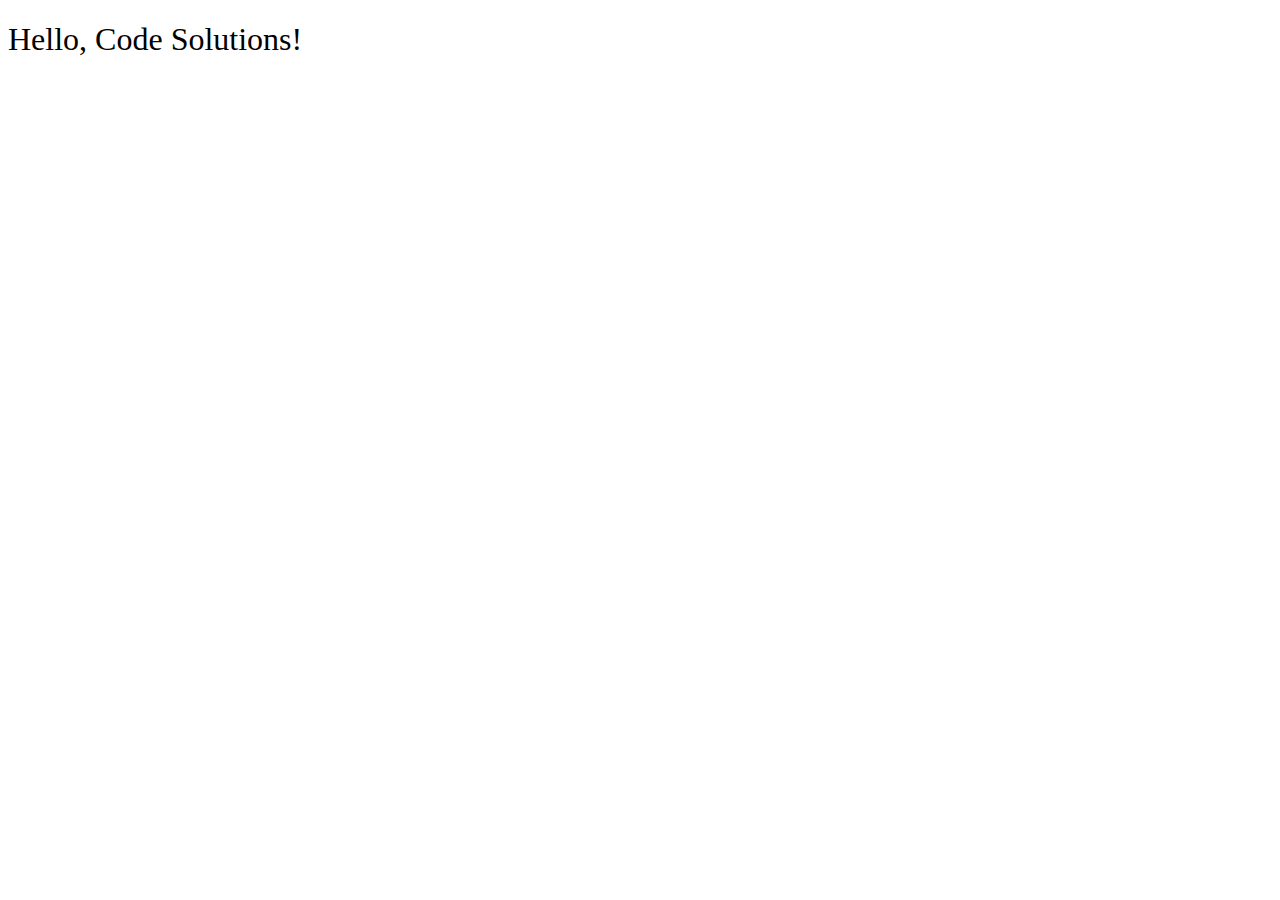
<file: __sample__/index.html>
<!DOCTYPE html>
<html>
<head>
  <title>sample code</title>
  <link rel="stylesheet" href="styles.css">
</head>
<body>
  <h1>Hello, Code Solutions!</h1>
  <script src="main.js"></script>
</body>
</html>
</file>
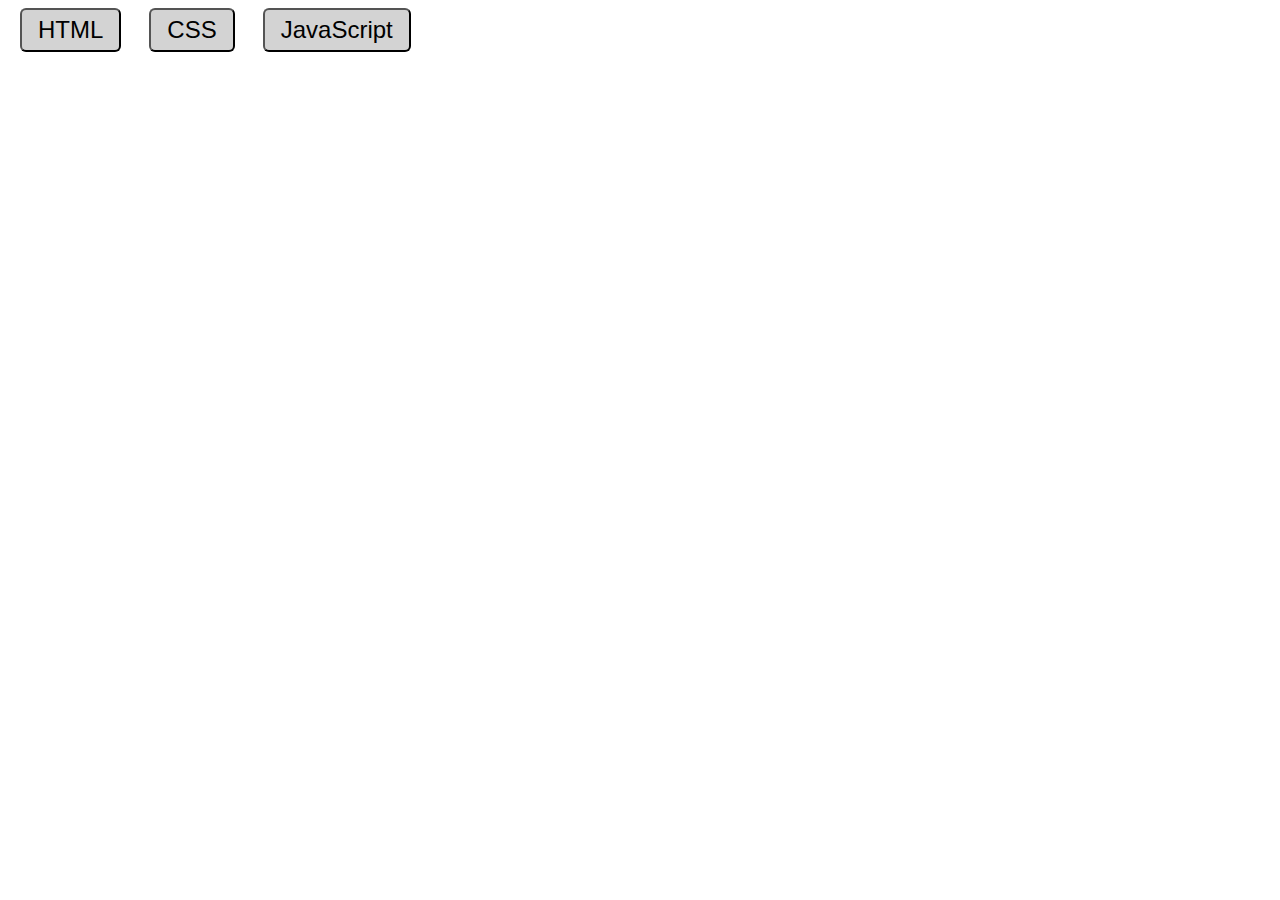
<file: css-box-model/index.html>
<!DOCTYPE html>
<html lang="en">
  <head>
    <meta charset="UTF-8" />
    <meta name="viewport" content="width=device-width, initial-scale=1.0" />
    <meta http-equiv="X-UA-Compatible" content="ie=edge" />
    <title>CSS Box Model</title>
    <link rel="stylesheet" href="styles.css" />
  </head>
  <body>
    <button class="language">HTML</button>
    <button class="language">CSS</button>
    <button class="language">JavaScript</button>
  </body>
</html>
</file>
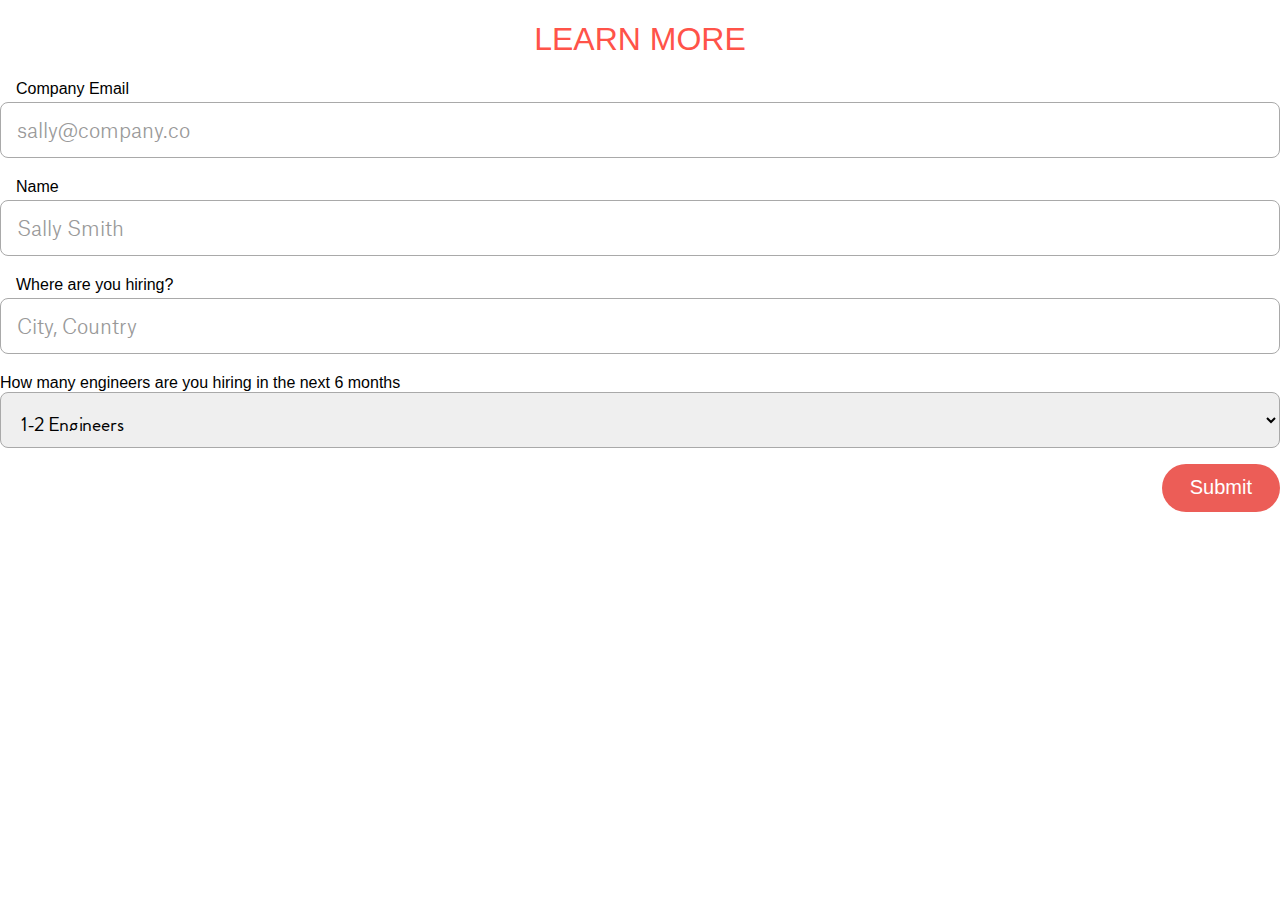
<file: css-brochure-form/index.html>
<!DOCTYPE html>
<html lang="en">
  <head>
    <meta charset="UTF-8" />
    <meta name="viewport" content="width=device-width, initial-scale=1.0" />
    <meta http-equiv="X-UA-Compatible" content="ie=edge" />
    <title>CSS Challenge - Brochure Form</title>
    <link rel="stylesheet" href="fonts.css" />
    <link rel="stylesheet" href="reset.css" />
    <link rel="stylesheet" href="styles.css" />
  </head>

  <body>
    <div class="form-container">
      <h1>LEARN MORE</h1>
      <form>
        <fieldset>
          <div class="form-group">
            <label for="company-email">Company Email</label>
            <input
              id="company-email"
              class="form-control"
              required
              type="email"
              name="email"
              placeholder="sally@company.co" />
          </div>
          <div class="form-group">
            <label for="name">Name</label>
            <input
              id="name"
              class="form-control"
              required
              type="text"
              name="name"
              placeholder="Sally Smith" />
          </div>
          <div class="form-group">
            <label for="location">Where are you hiring?</label>
            <input
              id="location"
              class="form-control"
              required
              type="text"
              name="location"
              placeholder="City, Country" />
          </div>
          <div class="form-groups">
            <label for="numberE"
              >How many engineers are you hiring in the next 6 months</label
            >
            <select id="numberE" class="form-control" name="numberE">
              <option value="1-2">1-2 Engineers</option>
            </select>
          </div>
        </fieldset>
        <div class="form-actions">
          <button type="submit">Submit</button>
        </div>
      </form>
    </div>
  </body>
</html>
</file>
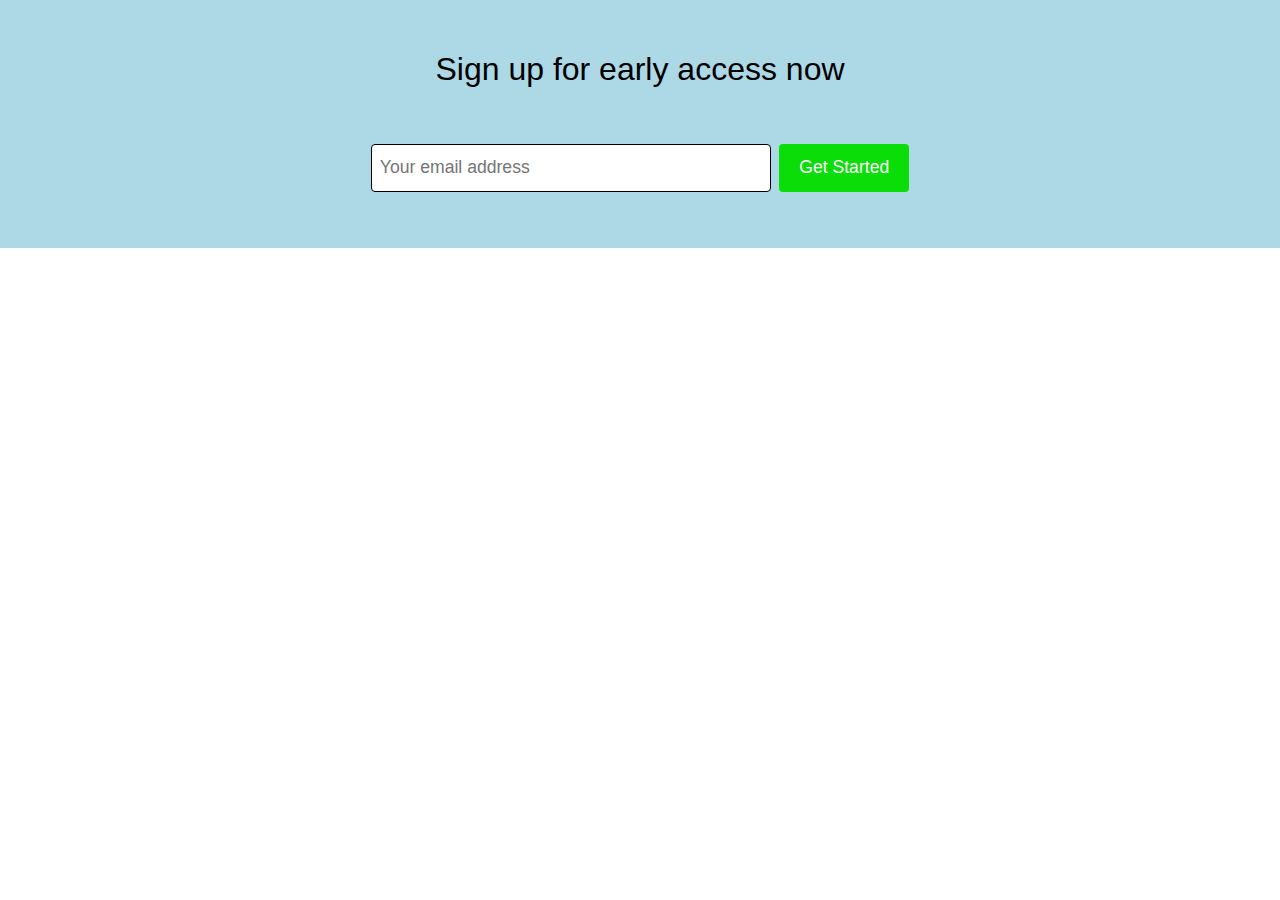
<file: css-fonts-and-colors/index.html>
<!DOCTYPE html>
<html lang="en">
  <head>
    <meta charset="UTF-8" />
    <meta name="viewport" content="width=device-width, initial-scale=1.0" />
    <meta http-equiv="X-UA-Compatible" content="ie=edge" />
    <title>CSS Colors and Fonts</title>
    <link rel="stylesheet" href="styles.css" />
    <link rel="preconnect" href="https://fonts.googleapis.com" />
    <link rel="preconnect" href="https://fonts.googleapis.com" />
  </head>
  <body>
    <section>
      <h2>Sign up for early access now</h2>
      <form>
        <input
          required
          name="email"
          type="email"
          placeholder="Your email address" />
        <button type="submit">Get Started</button>
      </form>
    </section>
  </body>
</html>
</file>
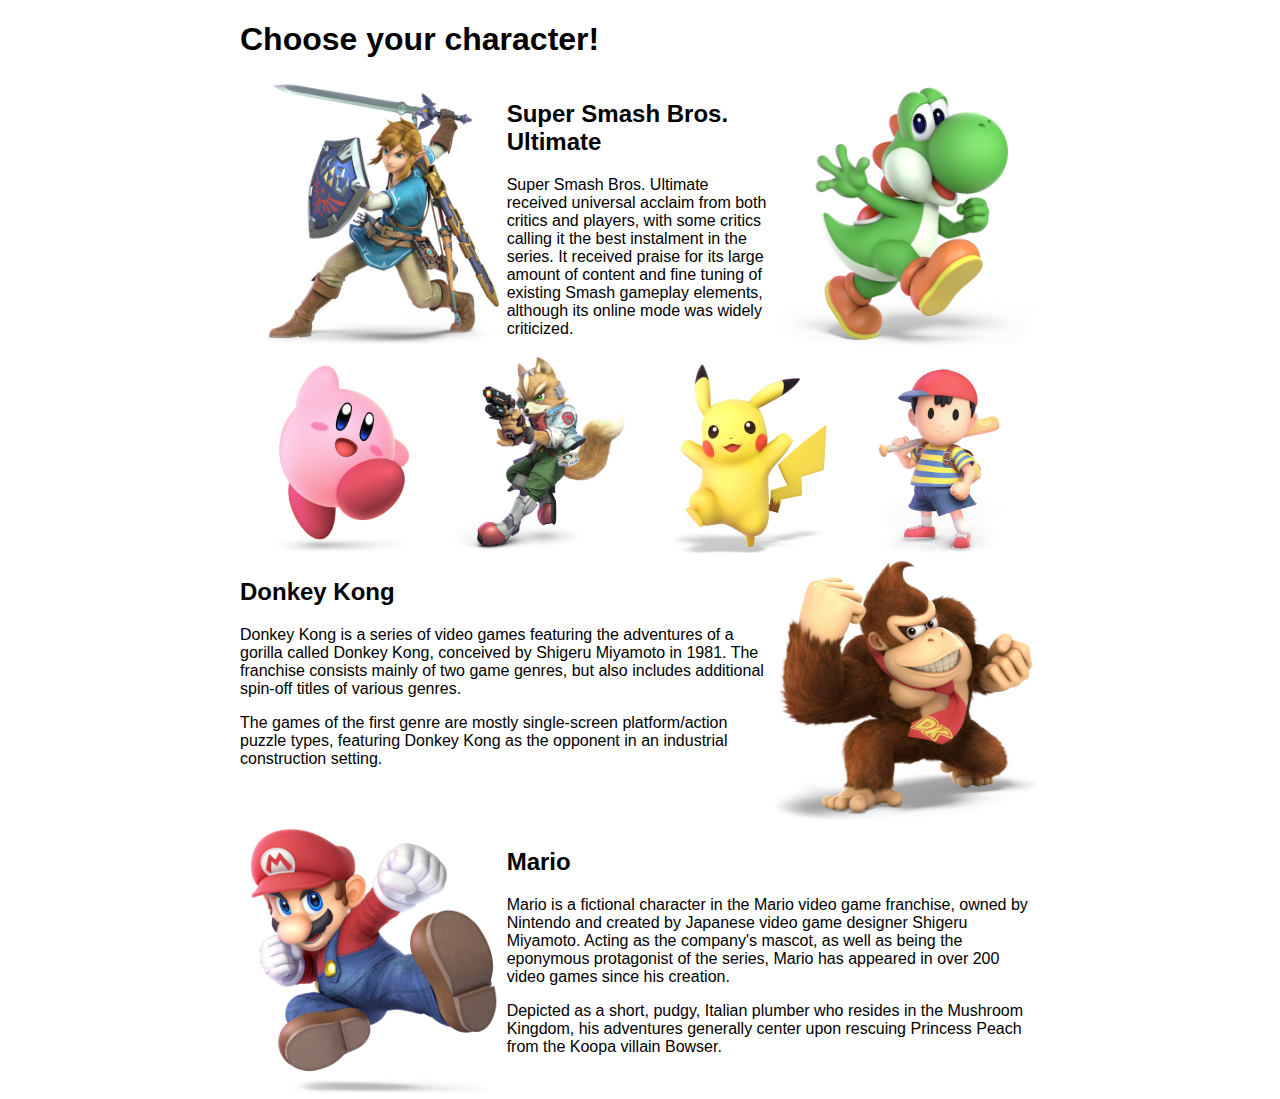
<file: css-layout-classes/index.html>
<!DOCTYPE html>
<html lang="en">
  <head>
    <meta charset="UTF-8" />
    <meta name="viewport" content="width=device-width, initial-scale=1.0" />
    <title>CSS Layout Classes</title>
    <link rel="stylesheet" href="styles.css" />
  </head>
  <body>
    <div class="container">
      <div class="row">
        <div class="colum-full">
          <h1>Choose your character!</h1>
        </div>
      </div>
      <div class="row">
        <div class="column-one-third">
          <img class="character" src="images/link.png" alt="Link" />
        </div>
        <div class="column-one-third">
          <h2>Super Smash Bros. Ultimate</h2>
          <p>
            Super Smash Bros. Ultimate received universal acclaim from both
            critics and players, with some critics calling it the best
            instalment in the series. It received praise for its large amount of
            content and fine tuning of existing Smash gameplay elements,
            although its online mode was widely criticized.
          </p>
        </div>
        <div class="column-one-third">
          <img class="character" src="images/yoshi.png" alt="Yoshi" />
        </div>
      </div>
      <div class="row">
        <div class="c-one-fourth">
          <img class="character" src="images/kirby.png" alt="Kirby" />
        </div>
        <div class="c-one-fourth">
          <img class="character" src="images/fox.png" alt="Fox" />
        </div>
        <div class="c-one-fourth">
          <img class="character" src="images/pikachu.png" alt="Pikachu" />
        </div>
        <div class="c-one-fourth">
          <img class="character" src="images/ness.png" alt="Ness" />
        </div>
      </div>
      <div class="row">
        <div class="c-two-thirds">
          <h2>Donkey Kong</h2>
          <p>
            Donkey Kong is a series of video games featuring the adventures of a
            gorilla called Donkey Kong, conceived by Shigeru Miyamoto in 1981.
            The franchise consists mainly of two game genres, but also includes
            additional spin-off titles of various genres.
          </p>
          <p>
            The games of the first genre are mostly single-screen
            platform/action puzzle types, featuring Donkey Kong as the opponent
            in an industrial construction setting.
          </p>
        </div>
        <div class="column-one-third">
          <img class="character" src="images/dk.png" />
        </div>
      </div>
      <div class="row">
        <div class="column-one-third">
          <img class="character" src="images/mario.png" />
        </div>
        <div class="c-two-thirds">
          <h2>Mario</h2>
          <p>
            Mario is a fictional character in the Mario video game franchise,
            owned by Nintendo and created by Japanese video game designer
            Shigeru Miyamoto. Acting as the company's mascot, as well as being
            the eponymous protagonist of the series, Mario has appeared in over
            200 video games since his creation.
          </p>
          <p>
            Depicted as a short, pudgy, Italian plumber who resides in the
            Mushroom Kingdom, his adventures generally center upon rescuing
            Princess Peach from the Koopa villain Bowser.
          </p>
        </div>
      </div>
    </div>
  </body>
</html>
</file>
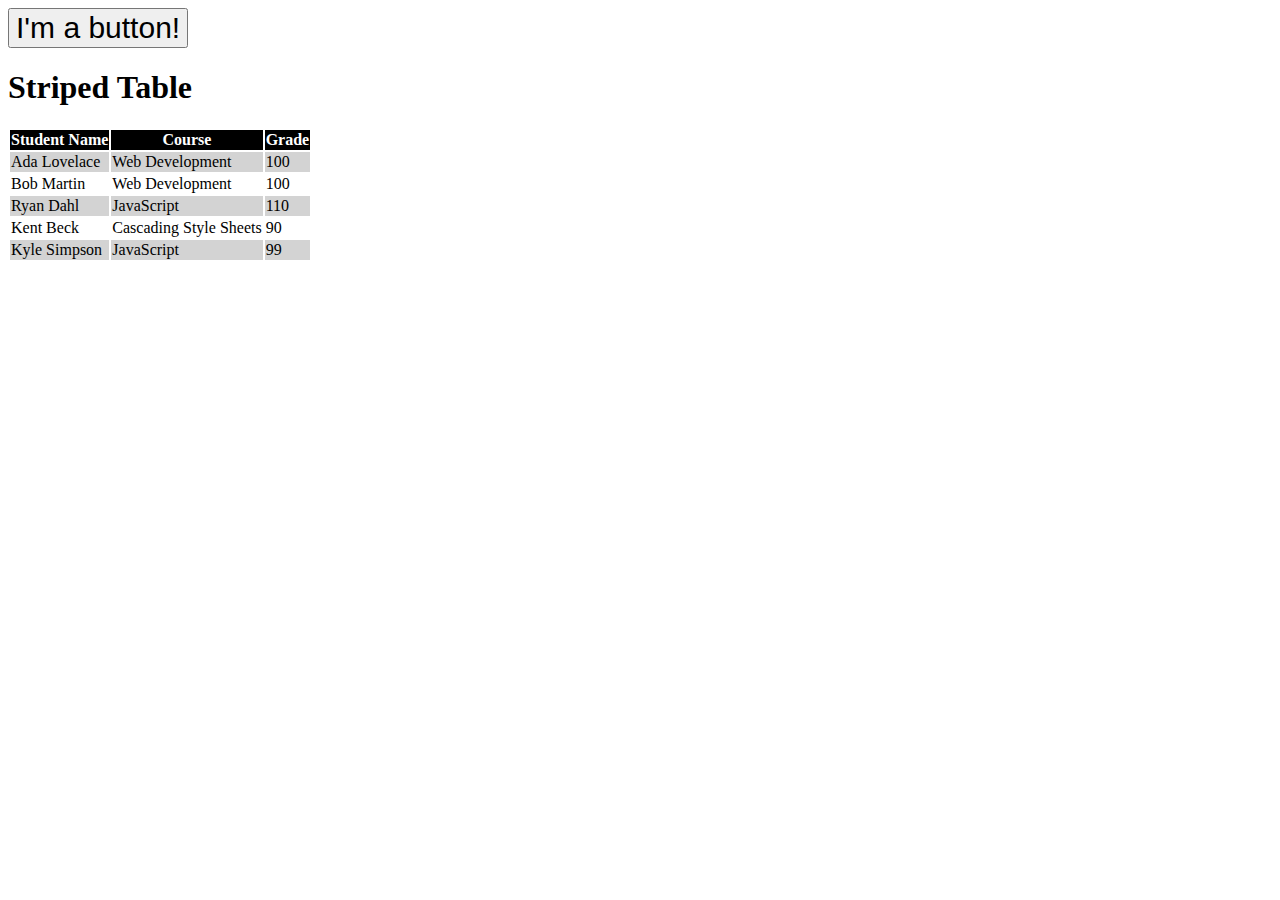
<file: css-pseudo-classes/index.html>
<!DOCTYPE html>
<html lang="en">
  <head>
    <title>Pseudo Classes</title>
    <link rel="stylesheet" href="styles.css" />
  </head>
  <body>
    <form action="index.html" method="post">
      <button type="button">I'm a button!</button>
    </form>
    <h1>Striped Table</h1>
    <table>
      <thead>
        <tr>
          <th>Student Name</th>
          <th>Course</th>
          <th>Grade</th>
        </tr>
      </thead>
      <tbody>
        <tr>
          <td>Ada Lovelace</td>
          <td>Web Development</td>
          <td>100</td>
        </tr>
        <tr>
          <td>Bob Martin</td>
          <td>Web Development</td>
          <td>100</td>
        </tr>
        <tr>
          <td>Ryan Dahl</td>
          <td>JavaScript</td>
          <td>110</td>
        </tr>
        <tr>
          <td>Kent Beck</td>
          <td>Cascading Style Sheets</td>
          <td>90</td>
        </tr>
        <tr>
          <td>Kyle Simpson</td>
          <td>JavaScript</td>
          <td>99</td>
        </tr>
      </tbody>
    </table>
  </body>
</html>
</file>
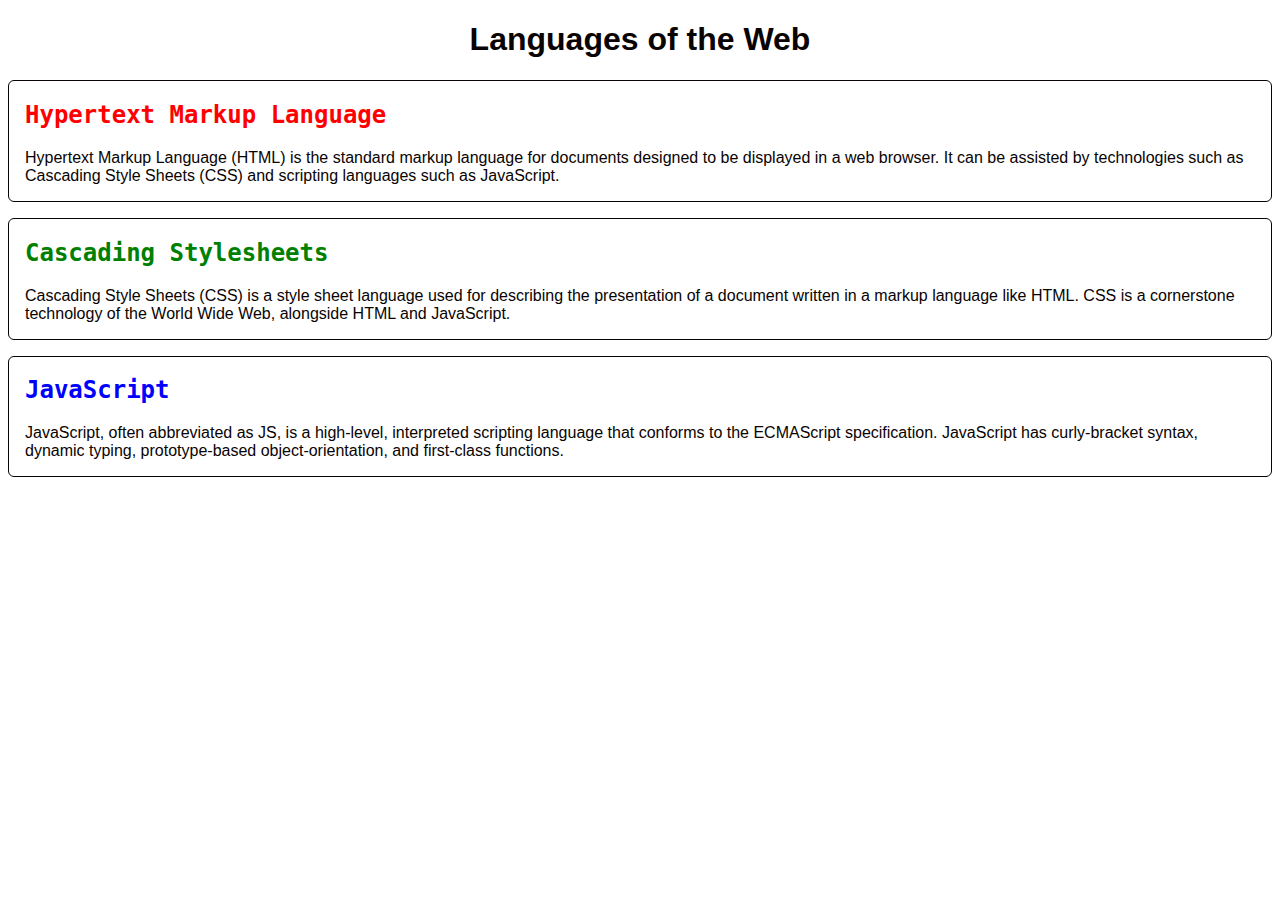
<file: css-syntax/index.html>
<!DOCTYPE html>
<html lang="en">
  <head>
    <meta charset="UTF-8" />
    <meta name="viewport" content="width=device-width, initial-scale=1.0" />
    <meta http-equiv="X-UA-Compatible" content="ie=edge" />
    <title>CSS Syntax</title>
    <link rel="stylesheet" href="styles.css" />
  </head>
  <body>
    <h1>Languages of the Web</h1>
    <article>
      <h2 id="html" class="title">Hypertext Markup Language</h2>
      <p>
        Hypertext Markup Language (HTML) is the standard markup language for
        documents designed to be displayed in a web browser. It can be assisted
        by technologies such as Cascading Style Sheets (CSS) and scripting
        languages such as JavaScript.
      </p>
    </article>
    <article>
      <h2 id="css" class="title">Cascading Stylesheets</h2>
      <p>
        Cascading Style Sheets (CSS) is a style sheet language used for
        describing the presentation of a document written in a markup language
        like HTML. CSS is a cornerstone technology of the World Wide Web,
        alongside HTML and JavaScript.
      </p>
    </article>
    <article>
      <h2 id="js" class="title">JavaScript</h2>
      <p>
        JavaScript, often abbreviated as JS, is a high-level, interpreted
        scripting language that conforms to the ECMAScript specification.
        JavaScript has curly-bracket syntax, dynamic typing, prototype-based
        object-orientation, and first-class functions.
      </p>
    </article>
  </body>
</html>
</file>
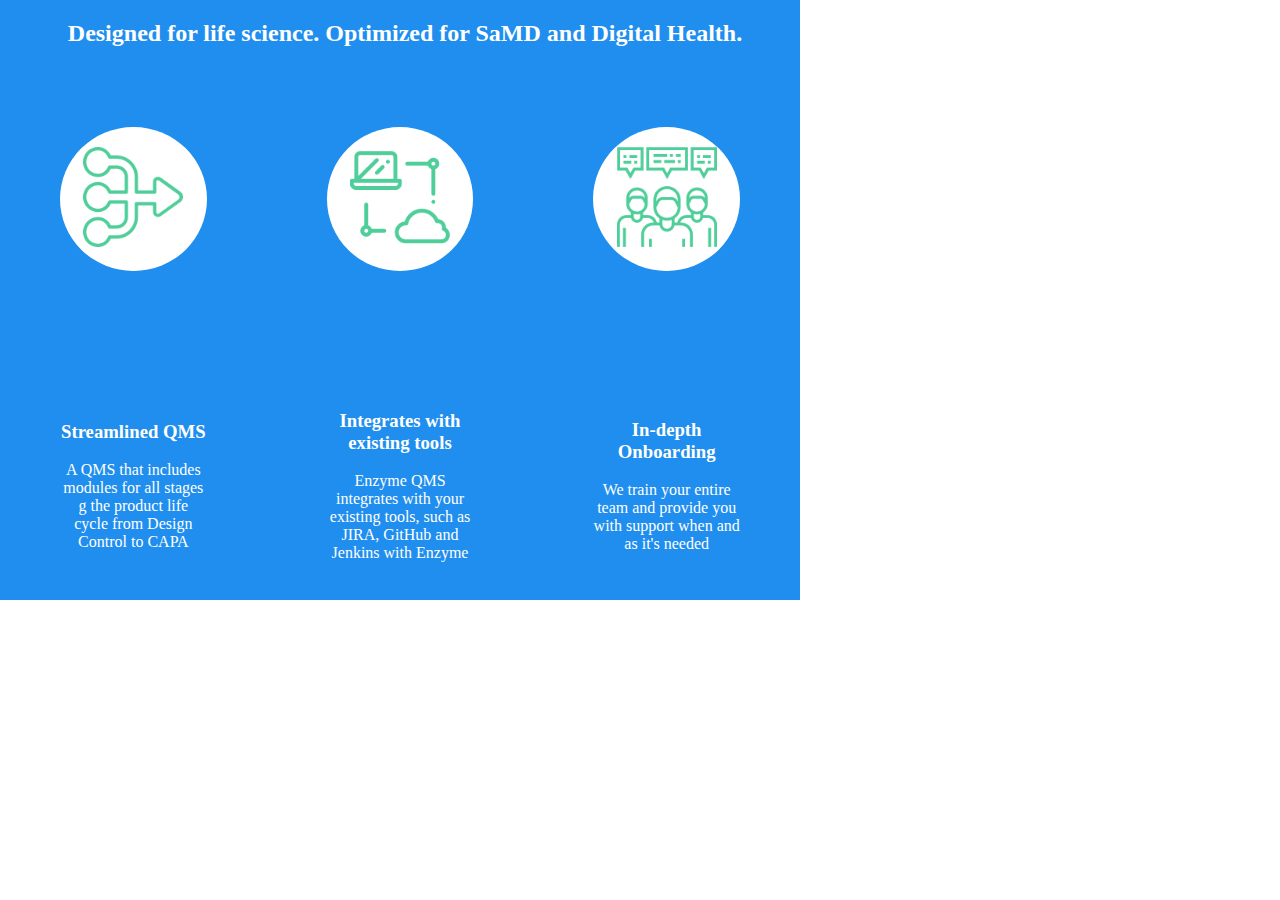
<file: css-three-column-layout/index.html>
<!DOCTYPE html>
<html lang="en">
  <head>
    <meta charset="UTF-8" />
    <meta name="viewport" content="width=device-width, initial-scale=1.0" />
    <meta http-equiv="X-UA-Compatible" content="ie=edge" />
    <title>CSS Challenge - Three Column Layout</title>
    <link rel="stylesheet" href="fonts.css" />
    <link rel="stylesheet" href="reset.css" />
    <link rel="stylesheet" href="styles.css" />
  </head>
  <body>
    <div class="container">
      <div class="row">
        <div class="c-full">
          <h2>
            Designed for life science. Optimized for SaMD and Digital Health.
          </h2>
        </div>
      </div>
      <div class="row">
        <div class="c-third">
          <div class="img">
            <img class="png" src="images/merge.png" alt="Merge" />
          </div>
        </div>
        <div class="c-third">
          <div class="img">
            <img class="png" src="images/cloud-computing.png" alt="Cloud" />
          </div>
        </div>
        <div class="c-third">
          <div class="img">
            <img class="png" src="images/discussion.png" alt="Disc" />
          </div>
        </div>
      </div>
      <div class="row">
        <div class="c-third">
          <h3>Streamlined QMS</h3>
          <p>
            A QMS that includes modules for all stages g the product life cycle
            from Design Control to CAPA
          </p>
        </div>
        <div class="c-third">
          <h3>Integrates with existing tools</h3>
          <p>
            Enzyme QMS integrates with your existing tools, such as JIRA, GitHub
            and Jenkins with Enzyme
          </p>
        </div>
        <div class="c-third">
          <h3>In-depth Onboarding</h3>
          <p>
            We train your entire team and provide you with support when and as
            it's needed
          </p>
        </div>
      </div>
    </div>
  </body>
</html>
</file>
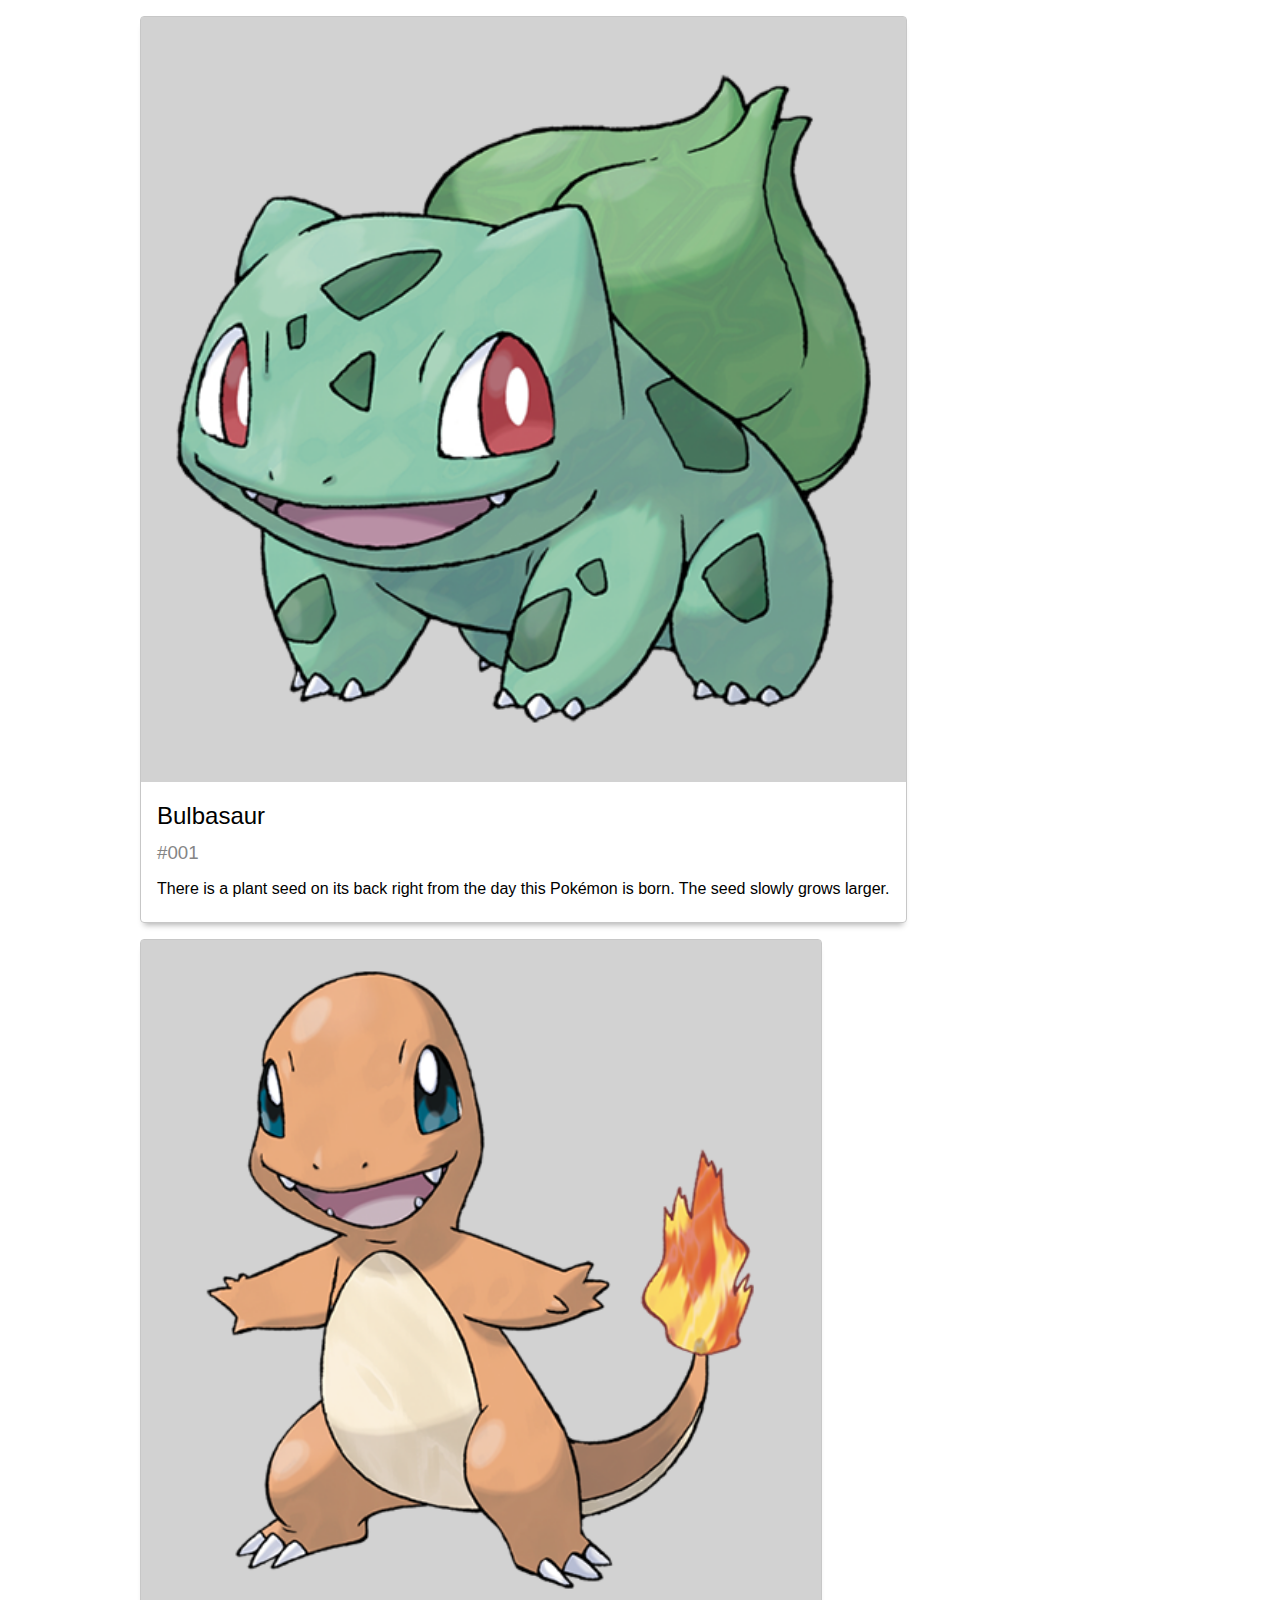
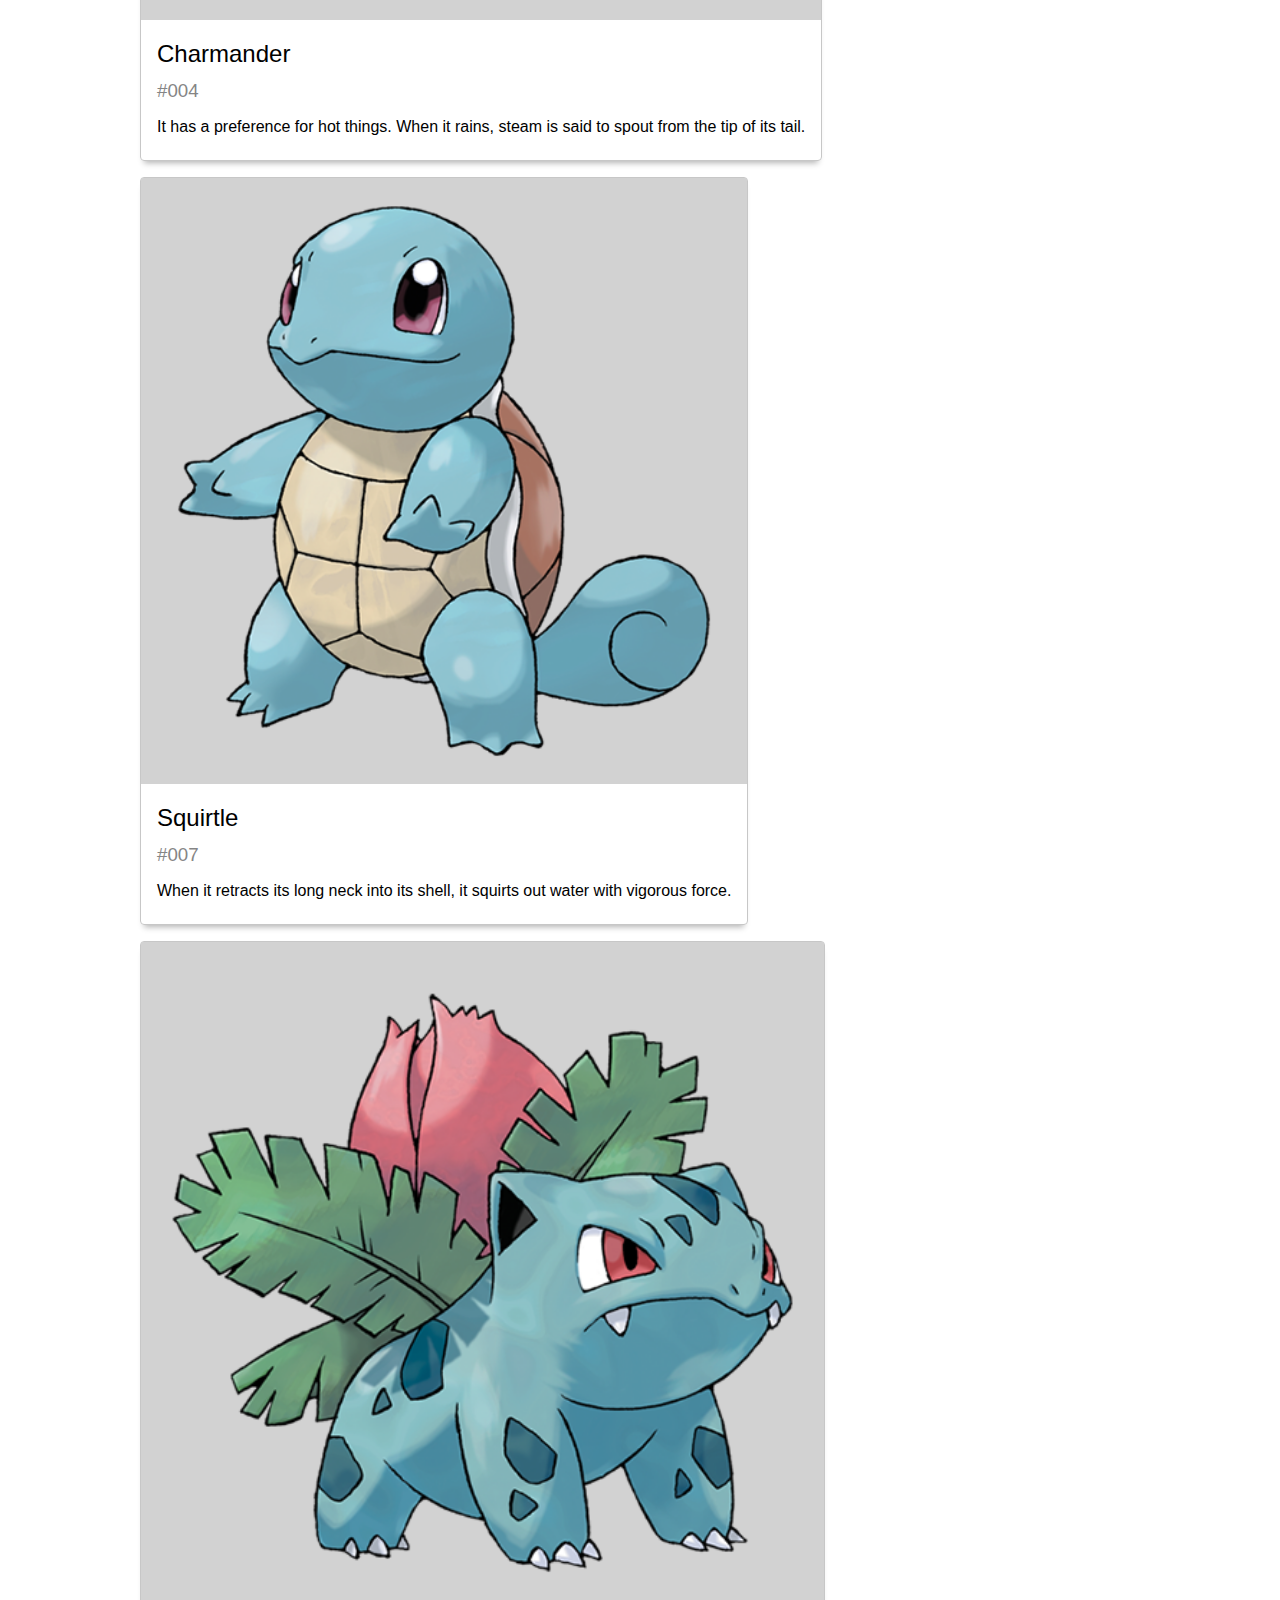
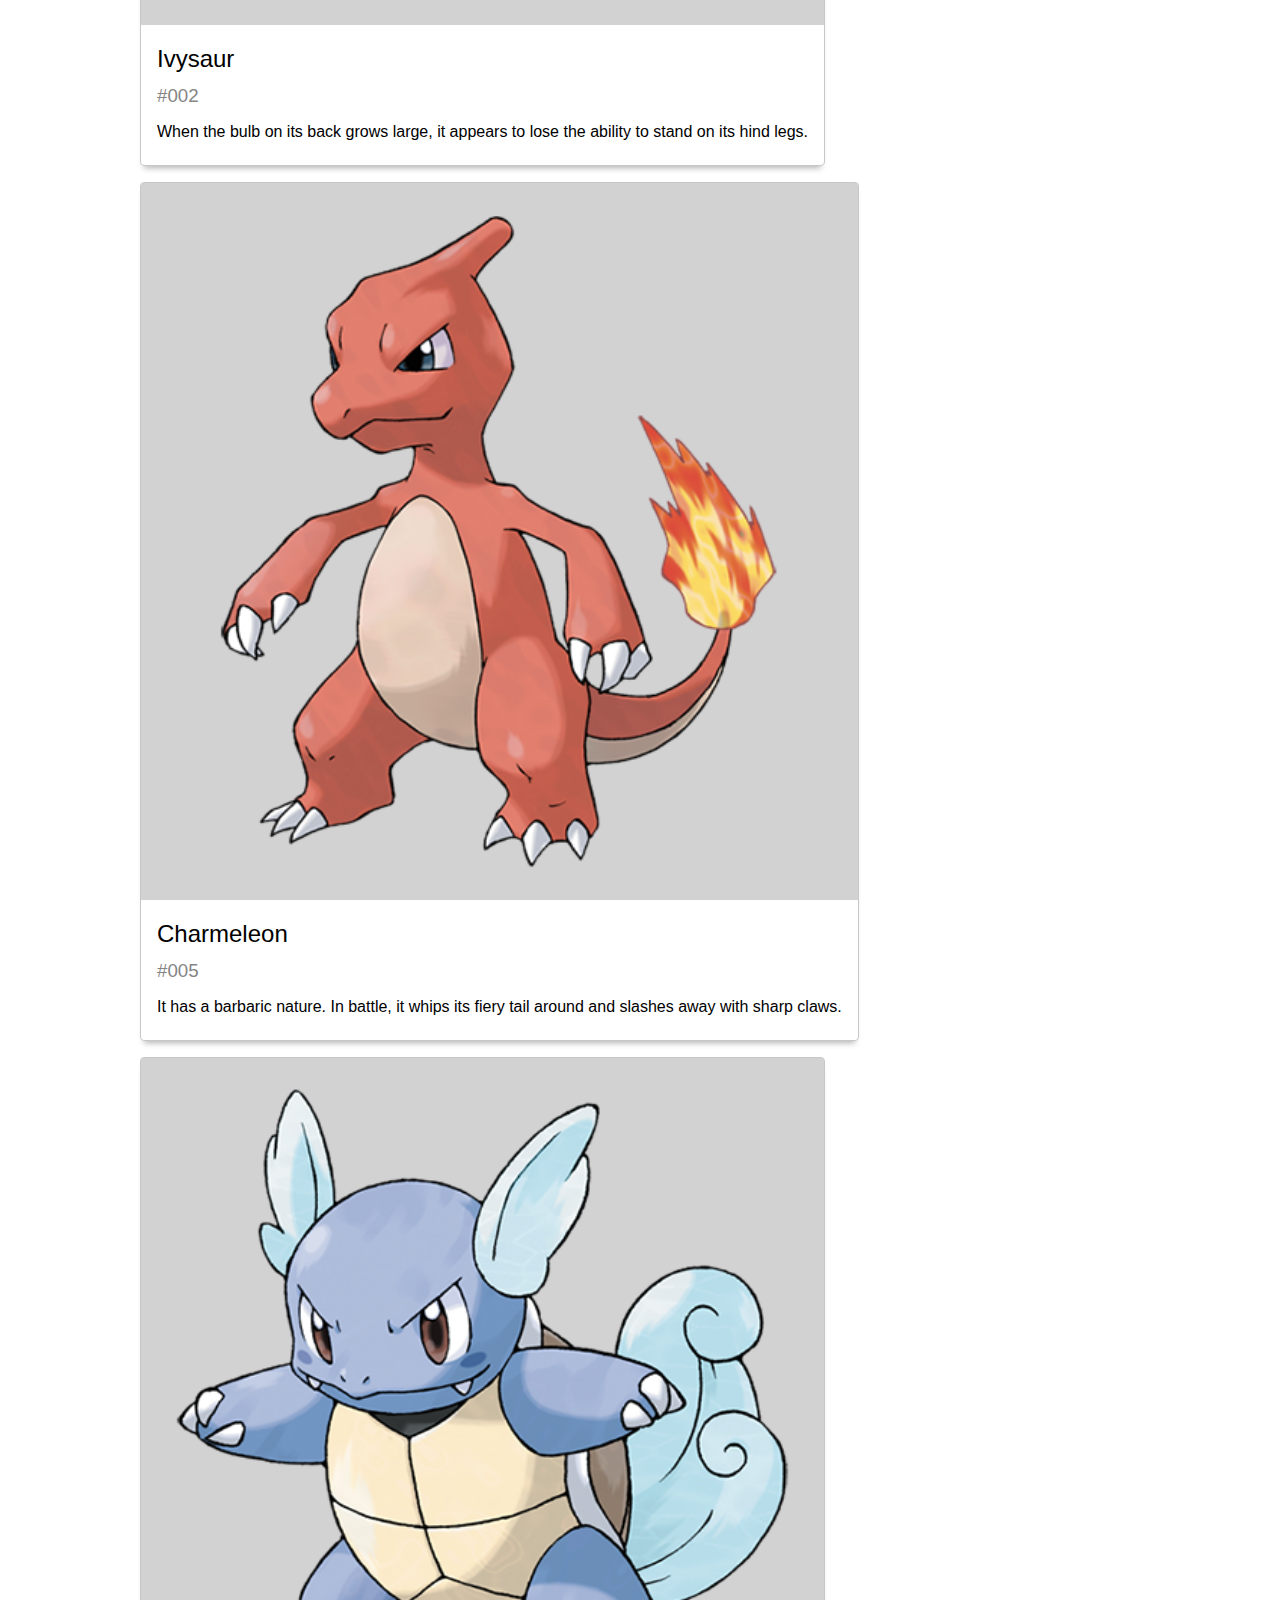
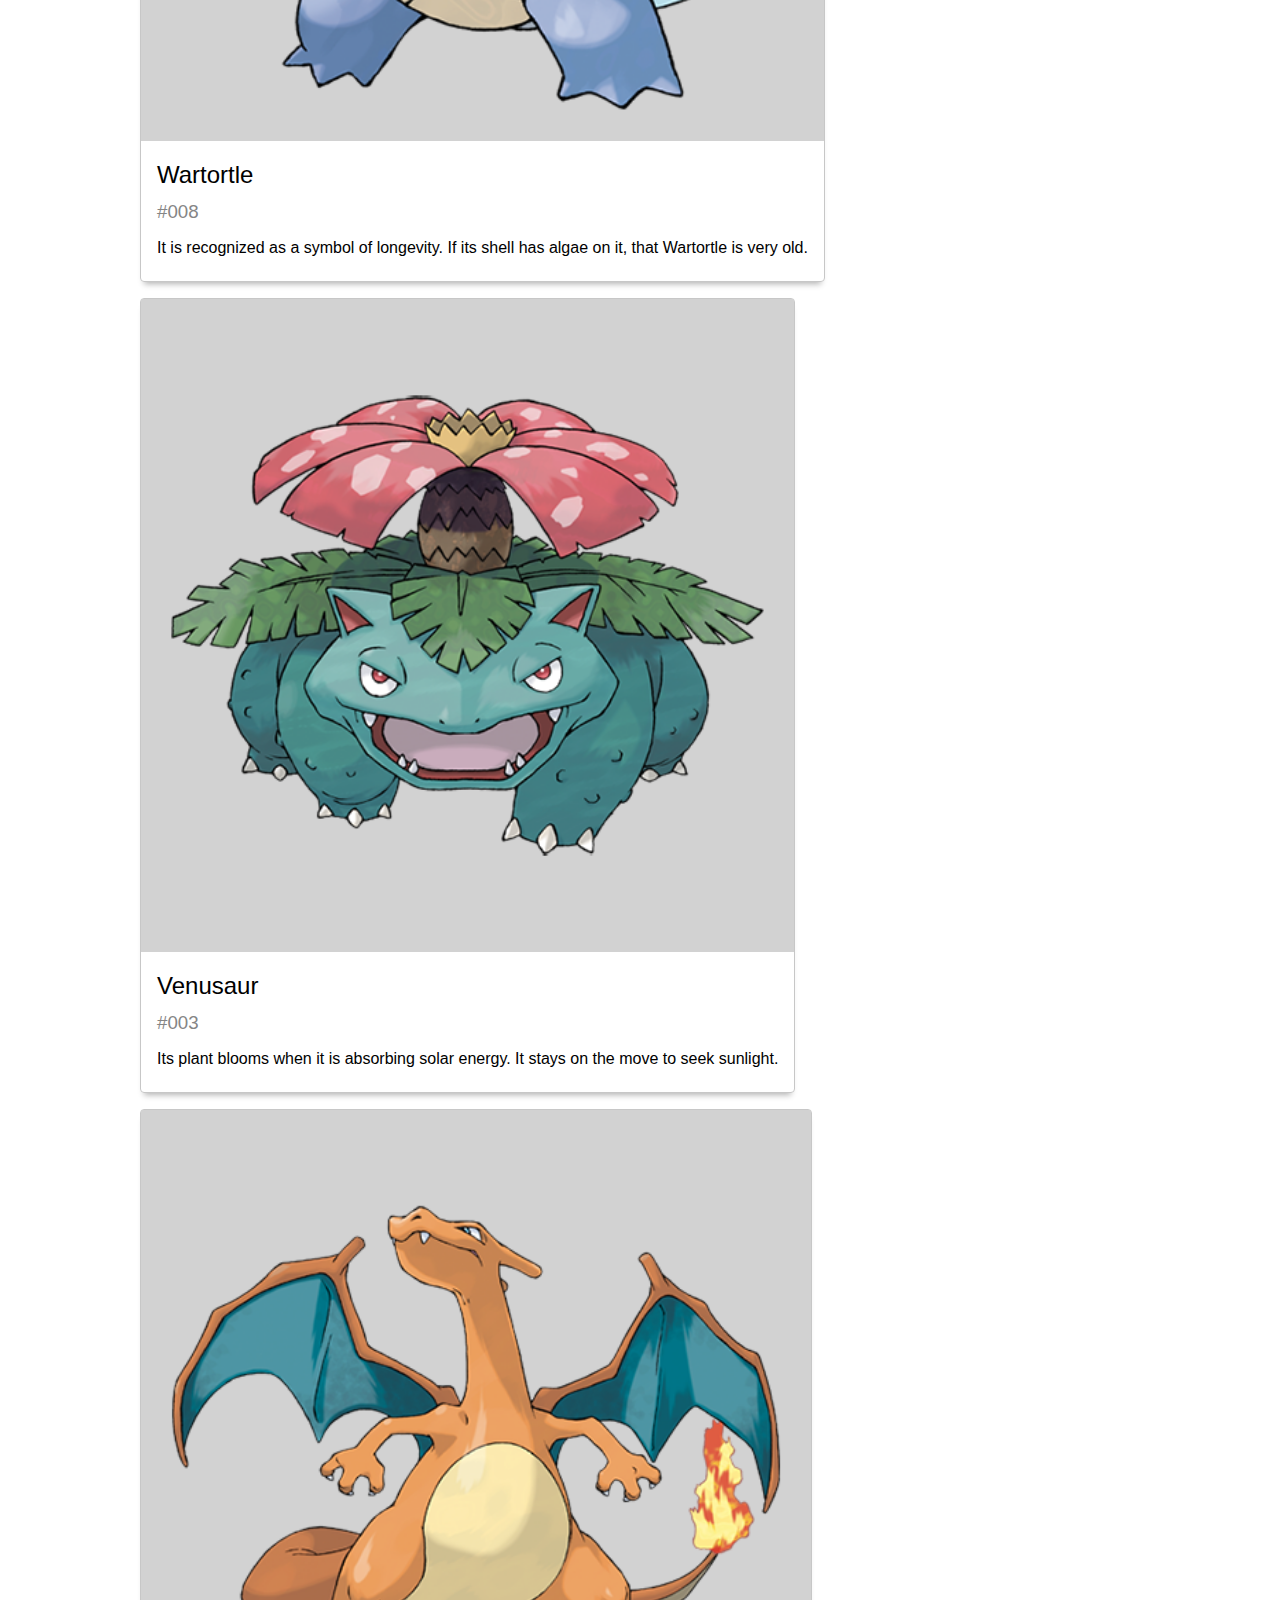
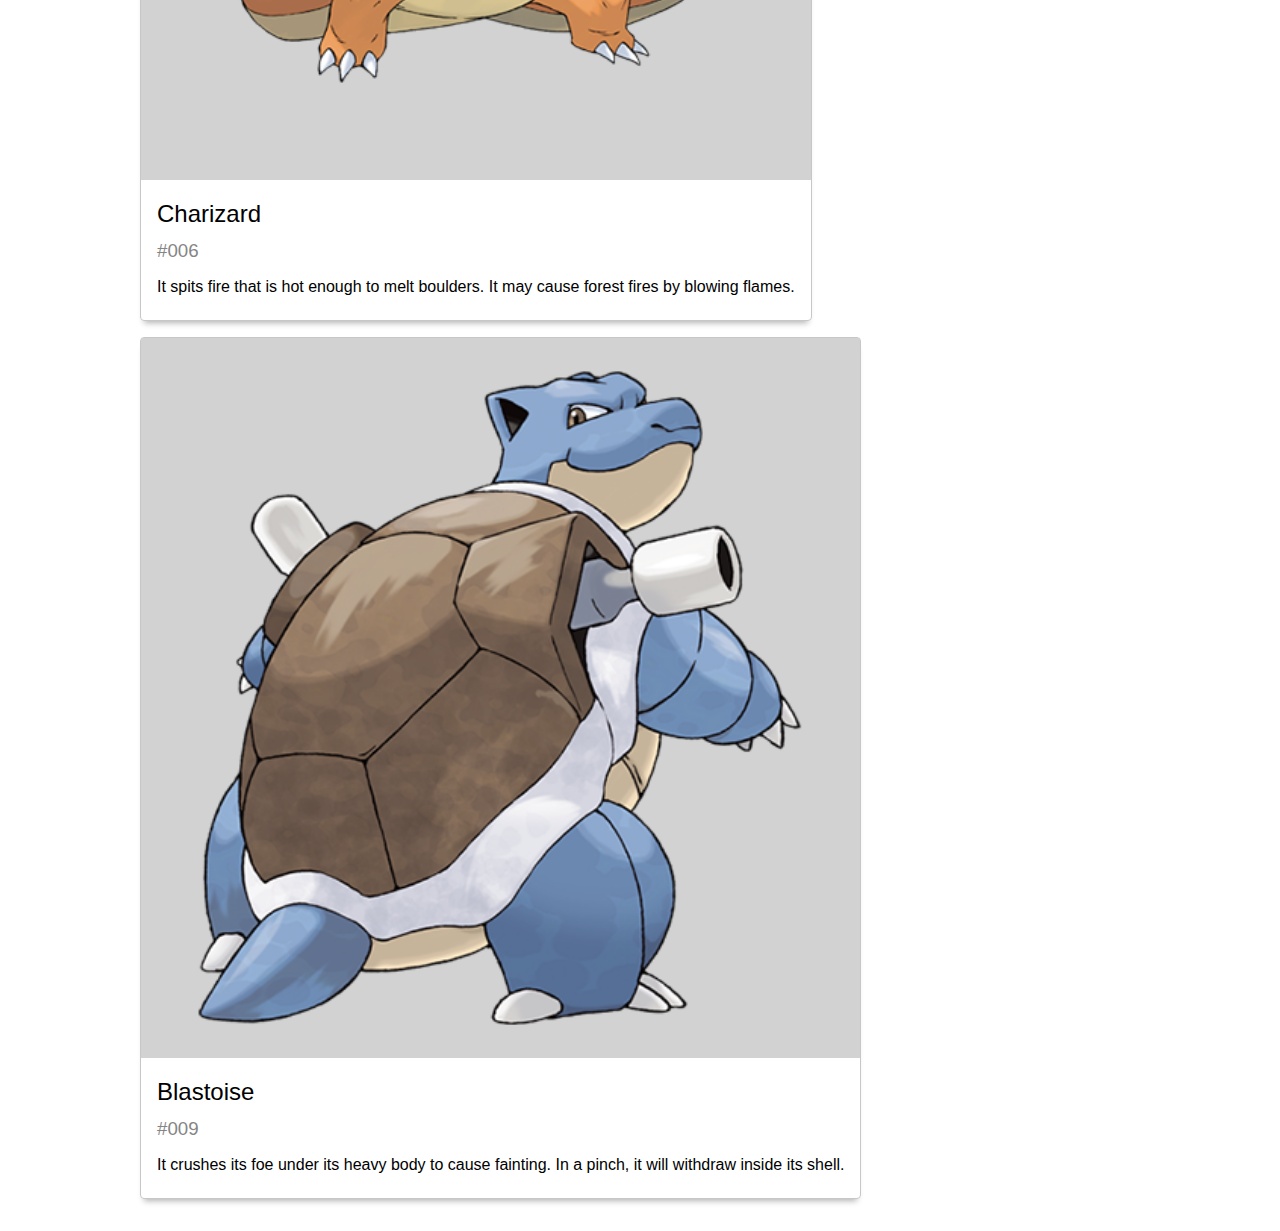
<file: dom-creation/index.html>
<!DOCTYPE html>
<html lang="en">
  <head>
    <meta charset="UTF-8" />
    <meta name="viewport" content="width=device-width, initial-scale=1.0" />
    <title>DOM Creation</title>
    <link rel="stylesheet" href="styles.css" />
  </head>
  <body>
    <div class="container">
      <div class="row"></div>
    </div>
    <script src="main.js"></script>
  </body>
</html>
</file>
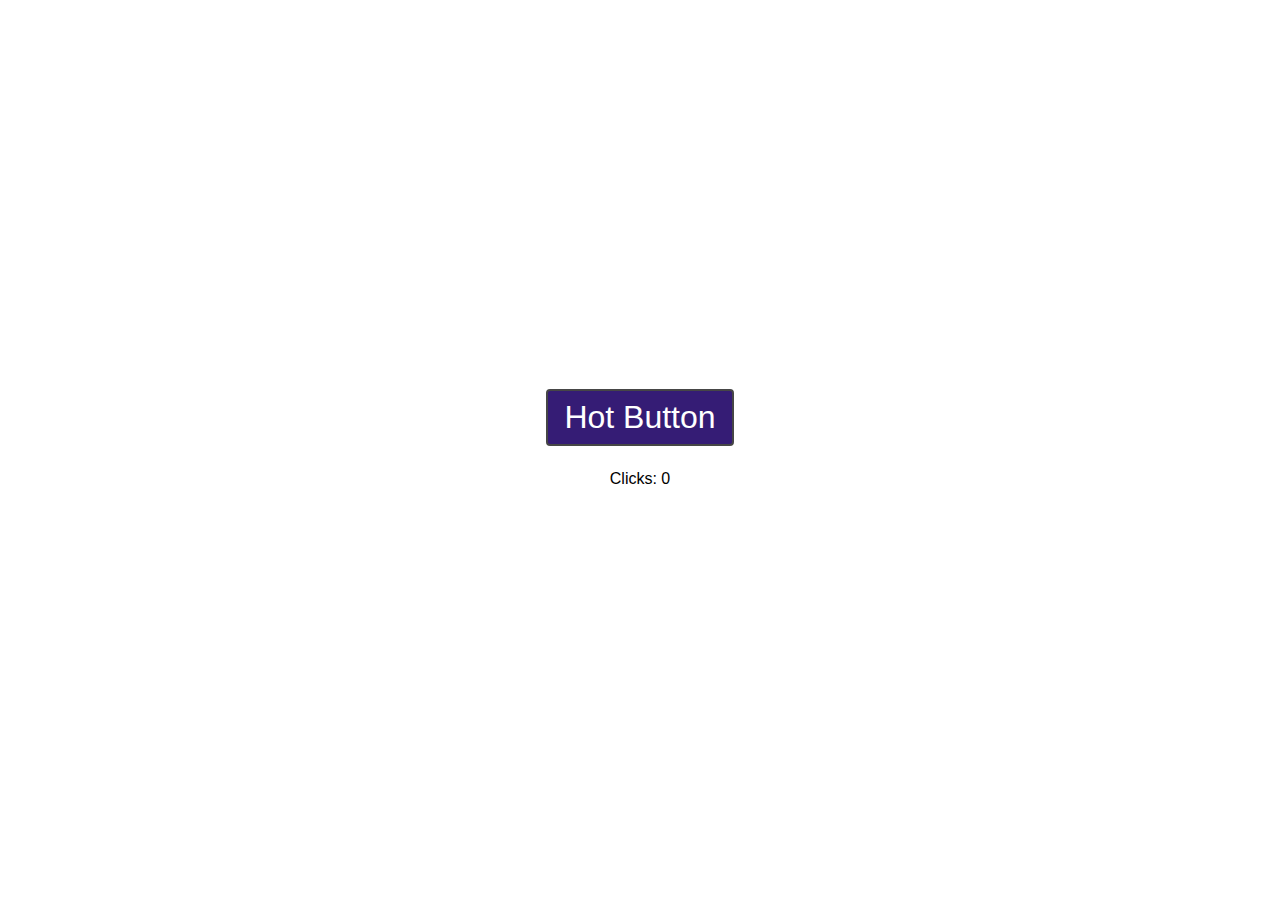
<file: dom-manipulation/index.html>
<!DOCTYPE html>
<html lang="en">
  <head>
    <meta charset="UTF-8" />
    <meta name="viewport" content="width=device-width, initial-scale=1.0" />
    <title>DOM Manipulation</title>
    <link rel="stylesheet" href="styles.css" />
  </head>
  <body>
    <main>
      <button class="hot-button cold">Hot Button</button>
      <p class="click-count">Clicks: 0</p>
    </main>
    <script src="main.js"></script>
  </body>
</html>
</file>
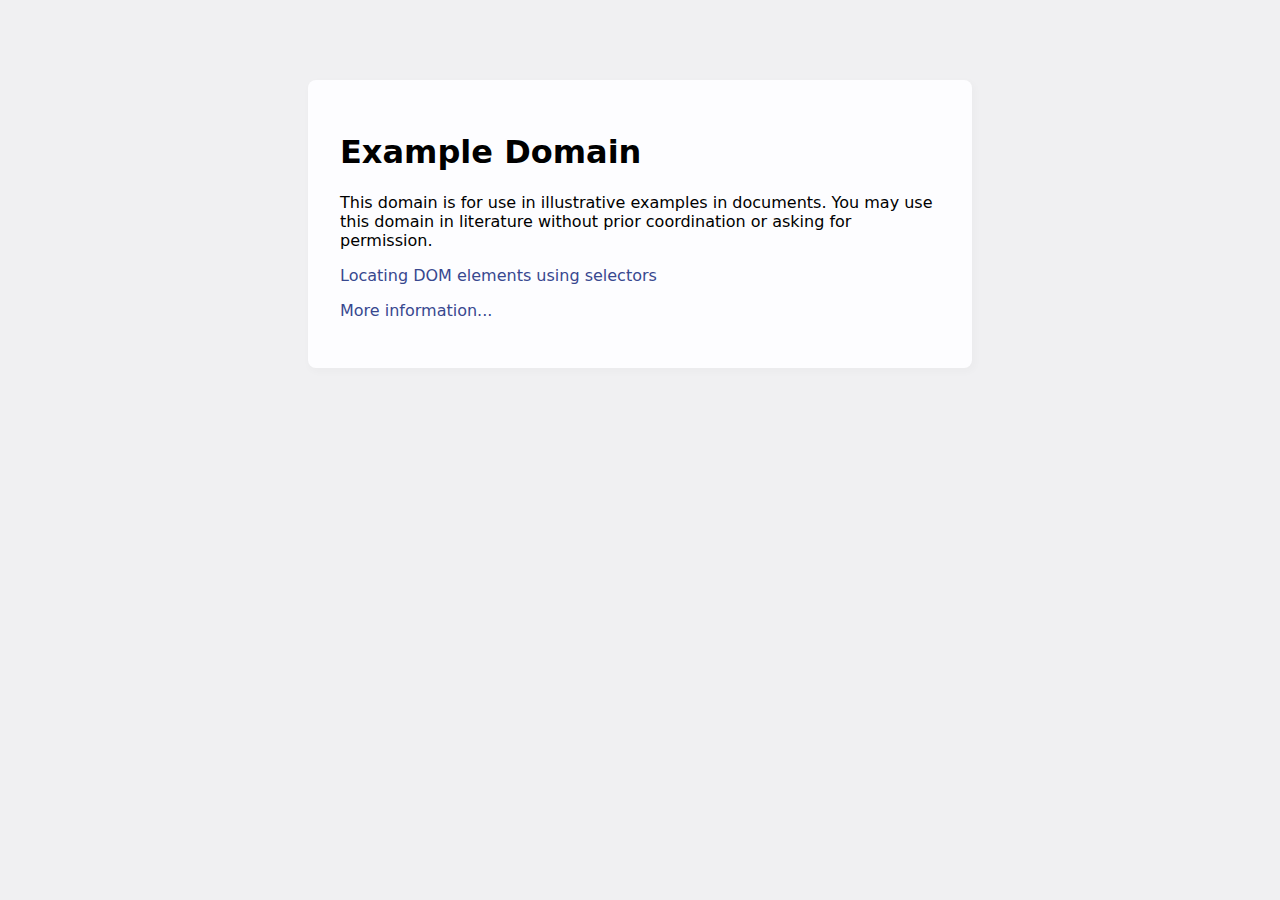
<file: dom-querying/index.html>
<!DOCTYPE html>
<html>
  <head>
    <title>Example Domain</title>
    <meta charset="utf-8" />
    <meta http-equiv="Content-type" content="text/html; charset=utf-8" />
    <meta name="viewport" content="width=device-width, initial-scale=1" />
    <style>
      body {
        background-color: #f0f0f2;
        margin: 0;
        padding: 0;
        font-family: -apple-system, system-ui, BlinkMacSystemFont, 'Segoe UI',
          'Open Sans', 'Helvetica Neue', Helvetica, Arial, sans-serif;
      }

      div {
        width: 600px;
        margin: 5em auto;
        padding: 2em;
        background-color: #fdfdff;
        border-radius: 0.5em;
        box-shadow: 2px 3px 7px 2px rgba(0, 0, 0, 0.02);
      }

      a:link,
      a:visited {
        color: #38488f;
        text-decoration: none;
      }

      @media (max-width: 700px) {
        div {
          margin: 0 auto;
          width: auto;
        }
      }
    </style>
  </head>
  <body>
    <div>
      <h1>Example Domain</h1>
      <p id="explanation">
        This domain is for use in illustrative examples in documents. You may
        use this domain in literature without prior coordination or asking for
        permission.
      </p>
      <p class="hint">
        <a
          class="example-link mdn"
          href="https://developer.mozilla.org/en-US/docs/Web/API/Document_object_model/Locating_DOM_elements_using_selectors">
          Locating DOM elements using selectors
        </a>
      </p>
      <p>
        <a class="example-link" href="https://www.iana.org/domains/example">
          More information...
        </a>
      </p>
    </div>
    <script src="main.js"></script>
  </body>
</html>
</file>
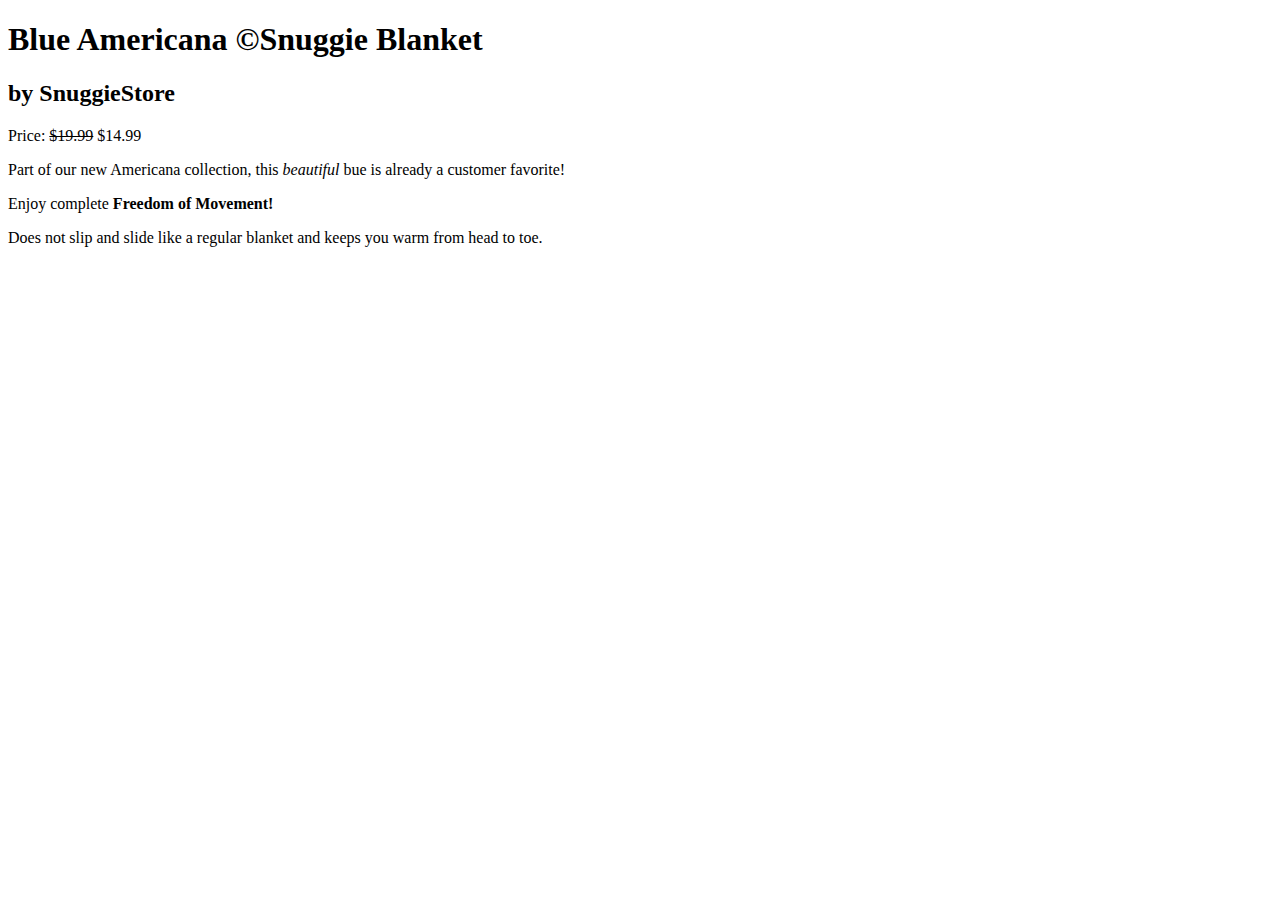
<file: html-block-and-inline/index.html>
<!DOCTYPE html>
<html>
  <head>
    <title>Webpage practice</title>
  </head>
  <body>
    <h1>Blue Americana &copy;Snuggie Blanket</h1>
    <h2>by SnuggieStore</h2>
    <p>Price: <s>$19.99</s> $14.99</p>
    <p>
      Part of our new Americana collection, this <em>beautiful</em> bue is
      already a customer favorite!
    </p>
    <p>Enjoy complete <strong>Freedom of Movement!</strong></p>
    <p>
      Does not slip and slide like a regular blanket and keeps you warm from
      head to toe.
    </p>
  </body>
</html>
</file>
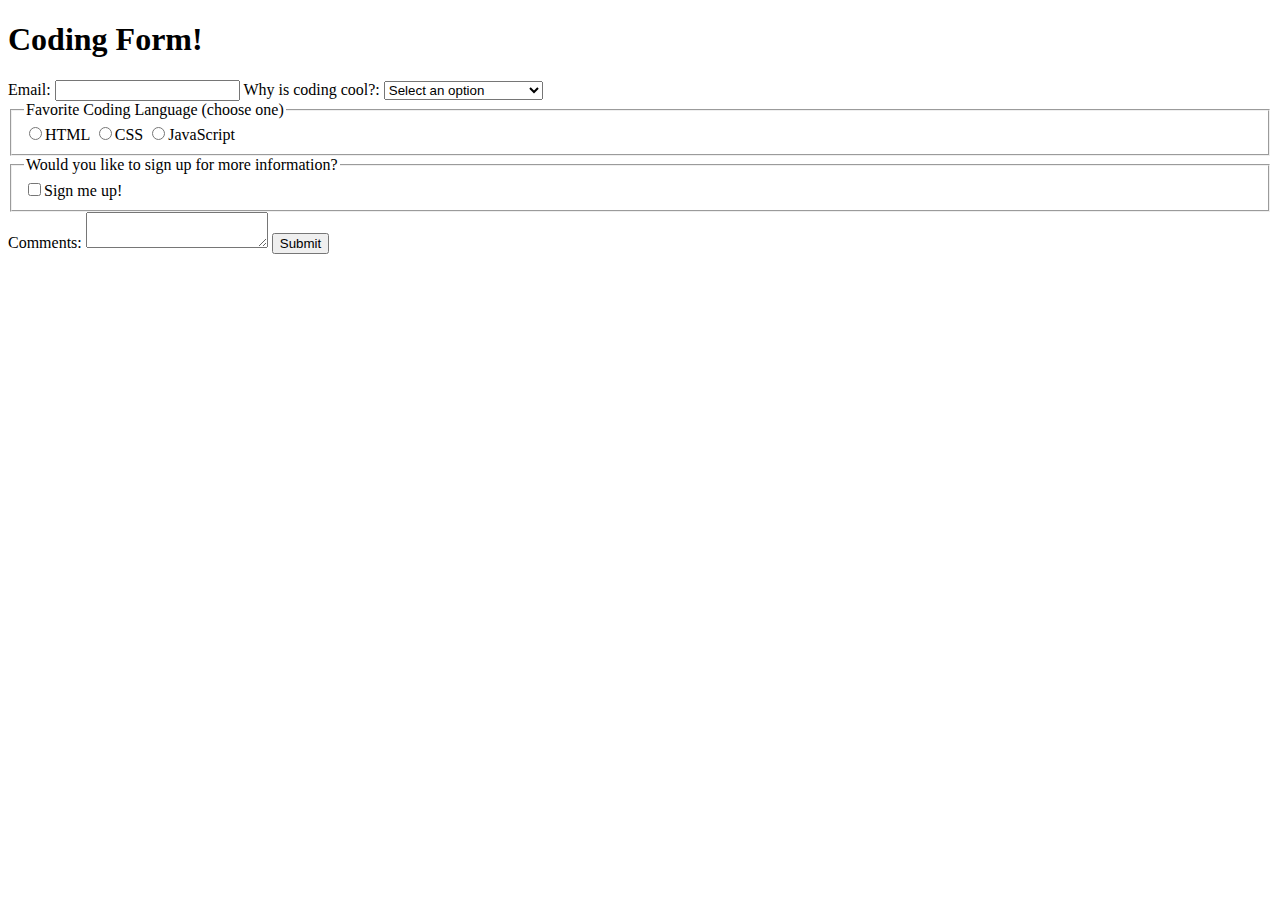
<file: html-forms/index.html>
<!DOCTYPE html>
<html>
  <head>
    <title>Document</title>
  </head>
  <body>
    <h1>Coding Form!</h1>
    <form action="index.html" method="post">
      <label for="email">Email:</label>
      <input type="email" id="email" name="email" required />
      <label for="option">Why is coding cool?:</label>
      <select name="option" id="option">
        <option value="Y1">Select an option</option>
        <option value="Y2">Because it's interesting</option>
        <option value="Y3">Because it's fun</option>
        <option value="Y4">Because it's powerful</option>
      </select>
      <fieldset>
        <legend>Favorite Coding Language (choose one)</legend>
        <label
          ><input type="radio" name="language" value="languages" />HTML</label
        >
        <label
          ><input type="radio" name="language" value="languages" />CSS</label
        >
        <label
          ><input
            type="radio"
            name="language"
            value="languages" />JavaScript</label
        >
      </fieldset>
      <fieldset>
        <legend>Would you like to sign up for more information?</legend>
        <label
          ><input type="checkbox" name="info" value="info" />Sign me up!</label
        >
      </fieldset>
      <label for="comments">Comments:</label>
      <textarea id="comments" name="comments"></textarea>
      <button type="submit">Submit</button>
    </form>
  </body>
</html>
</file>
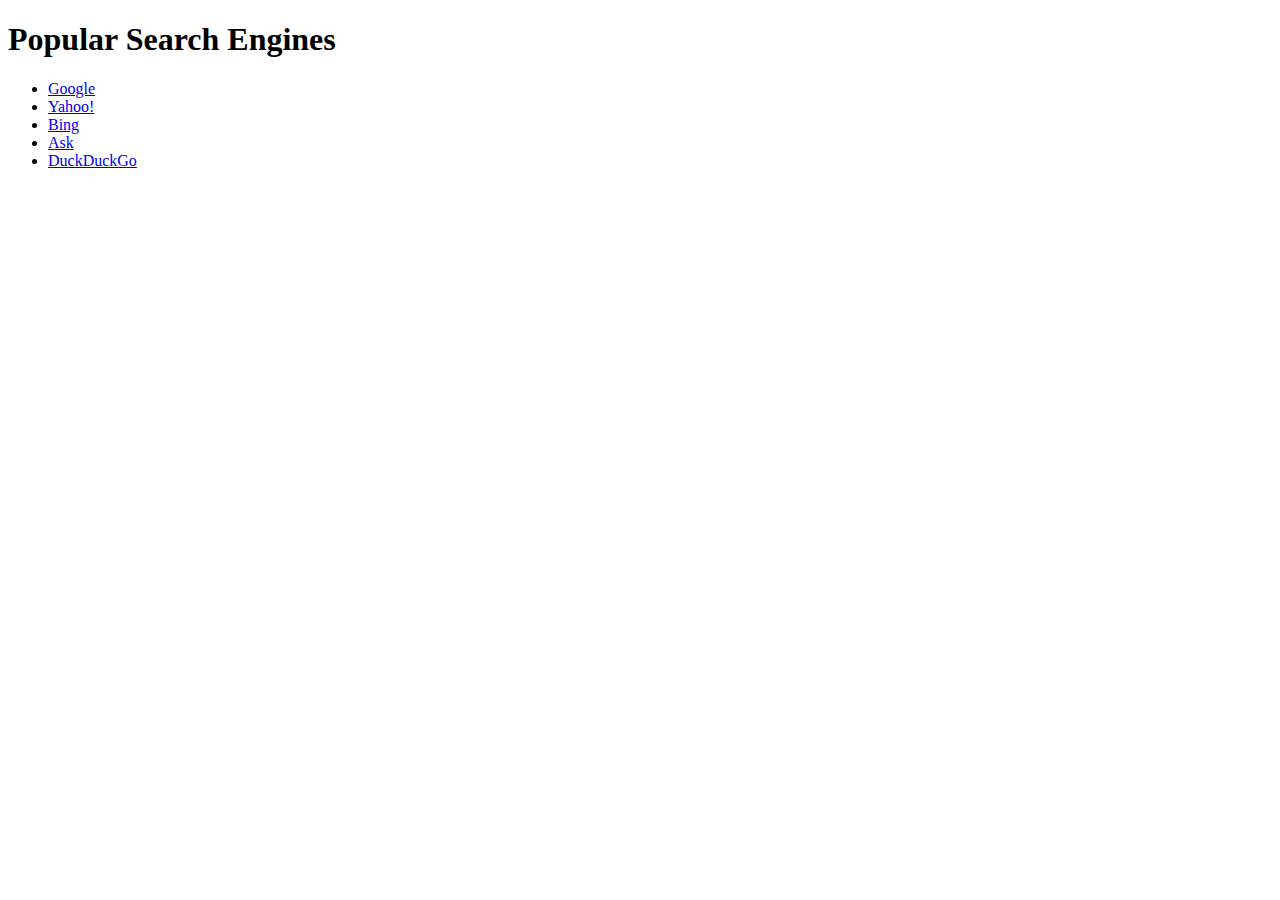
<file: html-links/index.html>
<!DOCTYPE html>
<html>
  <head>
    <title>HTML Links</title>
  </head>
  <body>
    <h1>Popular Search Engines</h1>
    <ul>
      <li><a href="https://www.google.com">Google</a></li>
      <li><a href="https://www.yahoo.com">Yahoo!</a></li>
      <li><a href="https://www.bing.com">Bing</a></li>
      <li><a href="https://www.ask.com">Ask</a></li>
      <li><a href="https://duckduckgo.com">DuckDuckGo</a></li>
    </ul>
  </body>
</html>
</file>
<file: __sample__/styles.css>
h1 {
  font-weight: 400;
}
</file>
<file: css-box-model/styles.css>
button.language {
  font-size: 24px;
  background-color: lightgray;

  /* your code here 👇 */
}

button {
  margin-left: 12px;
  margin-right: 12px;
  padding-left: 16px;
  padding-right: 16px;
  padding-top: 6px;
  padding-bottom: 6px;
  border-radius: 6px;
}
</file>
<file: css-brochure-form/fonts.css>
@font-face {
  font-family: 'Brandon Grotesque';
  font-style: normal;
  font-weight: 500;
  src: url('BrandonGrotesque-Medium.woff2') format('woff2');
}

@font-face {
  font-family: 'Brandon Grotesque';
  font-style: normal;
  font-weight: normal;
  src: url('BrandonGrotesque-Regular.woff2') format('woff2');
}

@font-face {
  font-family: AtlasGrotesk;
  font-style: normal;
  font-weight: 300;
  src: url('AtlasGrotesk-Light-Web.woff2') format('woff2');
}
</file>
<file: css-brochure-form/styles.css>
h1,
label,
button {
  font-weight: 500;
  font-family: 'Atlas Grotesque', sans-serif;
}

h1 {
  text-align: center;
  color: #ff5349;
}

fieldset {
  margin: 0 0 1rem;
  padding: 0;
  border: none;
}

.form-control {
  width: 100%;
  height: 3.5rem;
  padding: 1rem;
  border: 1px solid darkgray;
  border-radius: 8px;
  font-size: 1.25rem;
}

.form-heading {
  text-align: center;
  color: #ec5d57;
}

.form-group:not(:last-child) {
  margin-bottom: 1.25rem;
}

.form-group > label {
  display: block;
  margin-bottom: 0.25rem;
  margin-left: 1rem;
}

.form-actions {
  text-align: right;
}

.form-actions button {
  height: 3rem;
  padding: 0 1.75rem;
  border: none;
  border-radius: 500px;
  background-color: #ec5d57;
  font-size: 1.25rem;
  color: white;
}

.form-control::placeholder {
  color: #999;
}

.form-control:focus {
  outline: none;
  border-color: #3898ec;
}

select.form-control {
  font-family: 'Brandon Grotesque', sans-serif;
}

input.form-control {
  font-family: AtlasGrotesk, sans-serif;
  font-weight: 300;
}
</file>
<file: css-fonts-and-colors/styles.css>
* {
  box-sizing: border-box;
}

body {
  margin: 0;
  font-family: 'Bungee Tint', sans-serif;
}

section {
  padding: 1.5rem 0;
  background-color: #add8e6;
}

h2 {
  margin-bottom: 3.5rem;
  font-size: 2rem;
  text-align: center;
  font-weight: 300;
  font-family: roboto, sans-serif;
}

form {
  margin: 0 auto 2rem;
  text-align: center;
}

input,
button {
  height: 3rem;
  border-radius: 0.25rem;
  font-size: 1.1rem;
  border-color: rgb(211, 211, 211);
}

input {
  width: 400px;
  padding: 0.5rem;
  border: 1px solid;
  font-weight: 300;
}

button {
  padding-left: 1.25rem;
  padding-right: 1.25rem;
  margin-left: 0.25rem;
  border: none;
  font-weight: 500;
  background-color: #0add08;
  color: white;
}
</file>
<file: css-layout-classes/styles.css>
* {
  box-sizing: border-box;
}

body {
  margin: 0;
  font-family: sans-serif;
}

.container {
  max-width: 800px;
  margin: 0 auto;
}

.row {
  display: flex;
}

.column-full {
  flex-basis: 100%;
}

.column-one-third {
  flex-basis: calc(100% / 3);
}

.c-two-thirds {
  flex-basis: calc(200% / 3);
}

.c-one-fourth {
  flex-basis: 25%;
}

.character {
  width: 100%;
}
</file>
<file: css-pseudo-classes/styles.css>
button {
  font-size: 30px;
}

button:hover {
  color: white;
  background-color: black;
}

th {
  color: white;
  background-color: black;
}

tr:nth-child(odd) {
  background-color: lightgray;
  color: black;
}
</file>
<file: css-syntax/styles.css>
body {
  color: #090302;
  font-family: sans-serif;
}

h1 {
  text-align: center;
}

article {
  padding-left: 16px;
  padding-right: 16px;
  border: 1px solid;
  border-radius: 6px;
  margin-bottom: 16px;
}

.title {
  font-family: monospace;
  font-size: 24px;
}

#html {
  color: red;
}

#css {
  color: green;
}

#js {
  color: blue;
}
</file>
<file: css-three-column-layout/fonts.css>
@font-face {
  font-family: Lato;
  font-style: normal;
  font-weight: 400;
  src: url('https://fonts.gstatic.com/s/lato/v15/S6uyw4BMUTPHjx4wXiWtFCc.woff2')
    format('woff2');
  unicode-range: u+0000-00ff, u+0131, u+0152-0153, u+02bb-02bc, u+02c6, u+02da,
    u+02dc, u+2000-206f, u+2074, u+20ac, u+2122, u+2191, u+2193, u+2212, u+2215,
    u+feff, u+fffd;
}
</file>
<file: css-three-column-layout/styles.css>
.container {
  align-items: baseline;
  background-color: rgb(31, 142, 238);
  height: 600px;
  width: 800px;
}

.row {
  display: flex;
  color: white;
  align-items: center;
}

h2 {
  text-align: center;
  margin-left: 10px;
}

.c-full {
  flex-basis: 100%;
}

.c-third {
  flex-basis: calc(100% / 3);
  padding: 30px;
  margin: 30px;
  text-align: center;
}

.img {
  align-items: center;
  padding: 20px;
  background-color: white;
  border-radius: 50%;
}

.png {
  width: 100px;
  height: 100px;
}
</file>
<file: dom-creation/styles.css>
* {
  box-sizing: border-box;
}

body {
  margin: 0;
  font-family: sans-serif;
}

h2,
h3 {
  font-weight: 400;
  margin: 0.75rem 0;
}

p {
  margin-bottom: 0.5rem;
}

.container {
  max-width: 1000px;
  margin: 1rem auto;
}

.row {
  display: flex;
  flex-wrap: wrap;
}

.column-third {
  padding: 0 0.5rem;
  width: calc(100% / 3);
}

.pokemon-card {
  margin-bottom: 1rem;
  border: 1px solid rgb(199, 199, 199);
  border-radius: 0.25rem;
  box-shadow: 0 6px 6px -4px rgba(0, 0, 0, 0.3);
}

.pokemon-card-text {
  padding: 1rem;
}

.pokemon-card h2 {
  margin-top: 0;
}

.pokemon-card h3 {
  color: rgb(133, 133, 133);
}

.pokemon-card > img {
  width: 100%;
  background-color: rgb(210, 210, 210);
}
</file>
<file: dom-manipulation/styles.css>
* {
  box-sizing: border-box;
}

body {
  margin: 0;
  font-family: sans-serif;
}

main {
  min-height: 100vh;
  display: flex;
  flex-direction: column;
  align-items: center;
  justify-content: center;
}

.hot-button {
  font-size: 2rem;
  padding: 0.5rem 1rem;
  border: 2px solid rgb(70, 70, 70);
  border-radius: 0.25rem;
  position: relative;
  transition: background-color 0.15s ease, color 0.15s ease;
}

.hot-button:focus {
  outline: none;
}

.hot-button:active {
  top: 3px;
}

.hot-button.cold {
  background-color: rgb(53, 28, 117);
}

.hot-button.cool {
  background-color: rgb(103, 78, 167);
}

.hot-button.tepid {
  background-color: rgb(224, 102, 102);
}

.hot-button.warm {
  background-color: rgb(246, 178, 107);
}

.hot-button.hot {
  background-color: rgb(231, 231, 73);
}

.hot-button.nuclear {
  color: red;
  border-color: red;
  background-color: rgb(255, 255, 255);
}

.hot-button.cold,
.hot-button.cool,
.hot-button.tepid {
  color: rgb(255, 255, 255);
}

.hot-button.warm,
.hot-button.hot {
  color: rgb(70, 70, 70);
}

.click-count {
  padding: 0.5rem 0;
  text-align: center;
}
</file>
